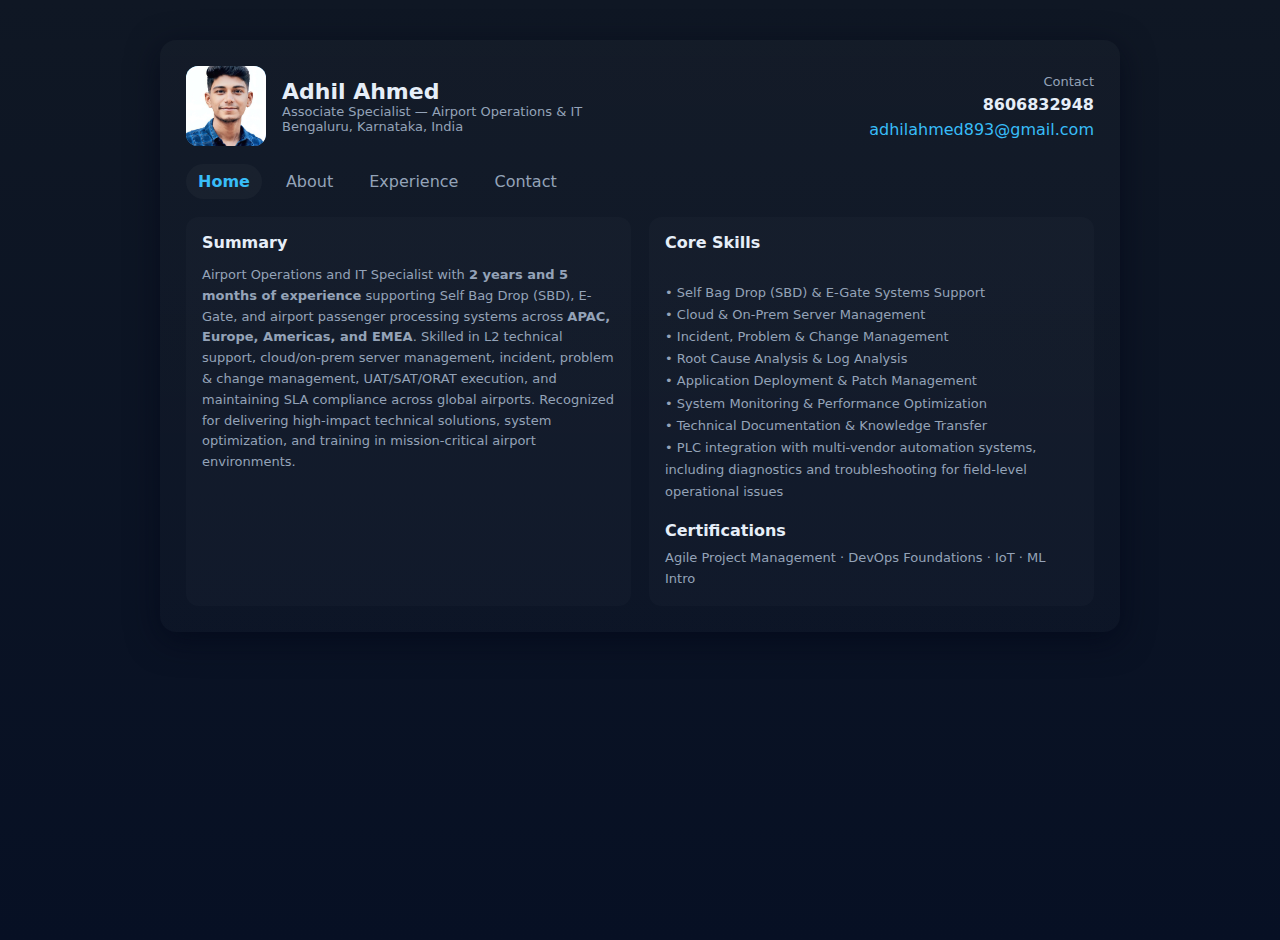
<file: index.html>
<!doctype html>
<html lang="en">
<head>
  <meta charset="utf-8" />
  <meta name="viewport" content="width=device-width,initial-scale=1" />
  <title>Adhil Ahmed — Home</title>
  <link rel="stylesheet" href="assets/styles.css">
</head>
<body>
  <main class="container">
    <header class="header">

      <!-- Photo using absolute URL to avoid path issues -->
      <div class="avatar">
        <img 
          src="https://adhilahmed.github.io/adhil-biodata/me.jpg"
          alt="Adhil Ahmed"
          style="width:100%;height:100%;border-radius:12px;object-fit:cover;">
      </div>

      <div>
        <h1 class="title">Adhil Ahmed</h1>
        <div class="role">Associate Specialist — Airport Operations & IT</div>
        <div class="small">Bengaluru, Karnataka, India</div>
      </div>

      <div style="margin-left:auto;text-align:right">
        <div class="small">Contact</div>
        <div style="margin-top:6px;font-weight:600">8606832948</div>
        <div style="margin-top:6px">
          <a class="link" href="mailto:adhilahmed893@gmail.com">
            adhilahmed893@gmail.com
          </a>
        </div>
      </div>
    </header>

    <nav class="nav">
      <a class="active" href="index.html">Home</a>
      <a href="about.html">About</a>
      <a href="experience.html">Experience</a>
      <a href="contact.html">Contact</a>
    </nav>

    <section class="row" style="margin-top:18px">
      <div class="card">
        <div class="section-title">Summary</div>

        <p class="small" style="line-height:1.6">
          Airport Operations and IT Specialist with <strong>2 years and 5 months of experience</strong> 
          supporting Self Bag Drop (SBD), E-Gate, and airport passenger processing systems across 
          <strong>APAC, Europe, Americas, and EMEA</strong>. Skilled in L2 technical support, cloud/on-prem 
          server management, incident, problem & change management, UAT/SAT/ORAT execution, and 
          maintaining SLA compliance across global airports. Recognized for delivering high-impact 
          technical solutions, system optimization, and training in mission-critical airport environments.
        </p>
      </div>

      <div class="card">
        <div class="section-title">Core Skills</div>

        <div class="small" style="line-height:1.7; white-space:pre-line;">
• Self Bag Drop (SBD) & E-Gate Systems Support
• Cloud & On-Prem Server Management
• Incident, Problem & Change Management
• Root Cause Analysis & Log Analysis
• Application Deployment & Patch Management
• System Monitoring & Performance Optimization
• Technical Documentation & Knowledge Transfer
• PLC integration with multi-vendor automation systems, including diagnostics and troubleshooting for field-level operational issues
        </div>

        <div style="margin-top:18px" class="section-title">Certifications</div>
        <div class="small" style="line-height:1.6">
          Agile Project Management · DevOps Foundations · IoT · ML Intro
        </div>
      </div>
    </section>

  </main>
</body>
</html>
</file>
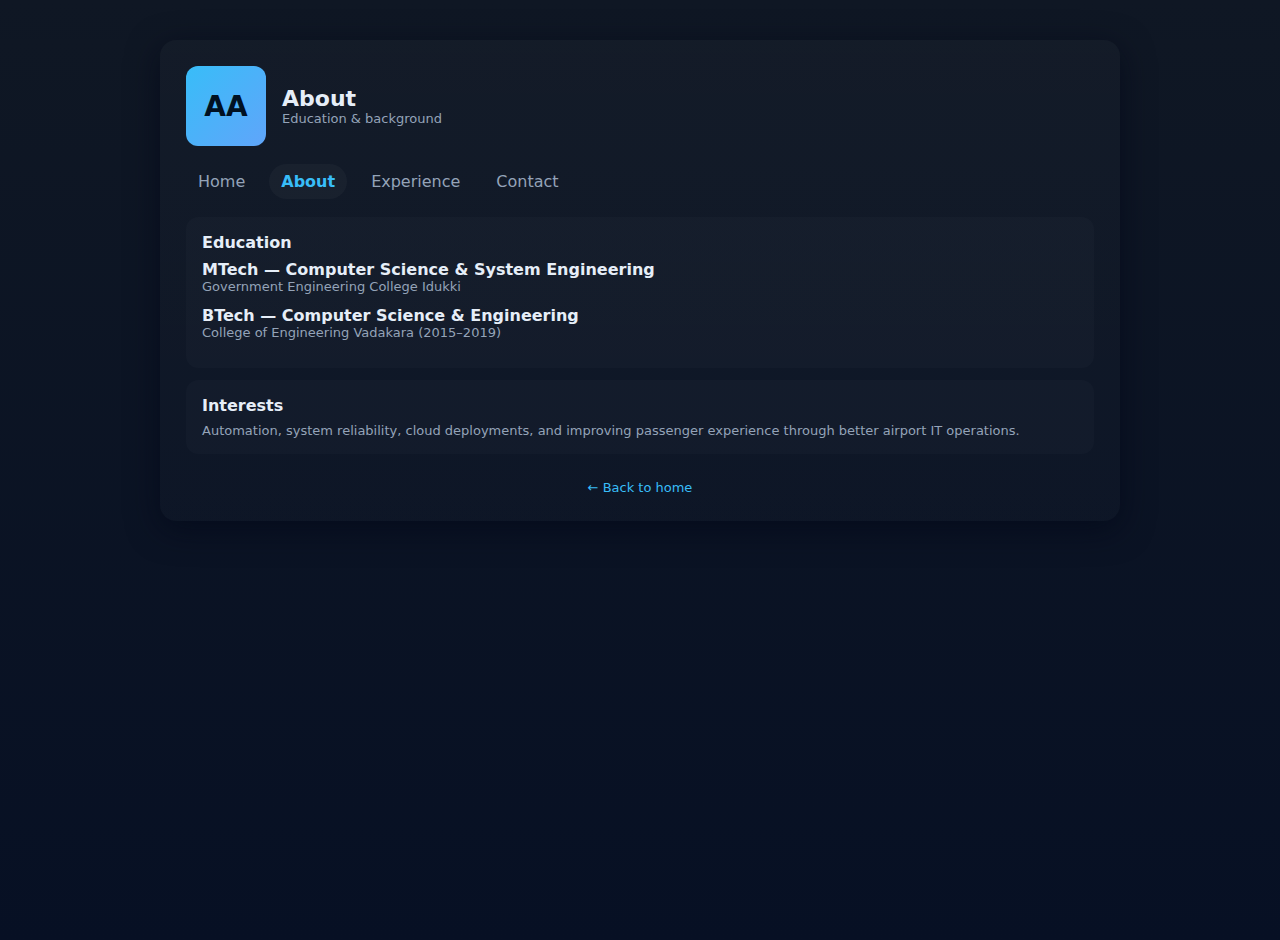
<file: about.html>
<!doctype html>
<html lang="en">
<head>
  <meta charset="utf-8" />
  <meta name="viewport" content="width=device-width,initial-scale=1" />
  <title>About — Adhil Ahmed</title>
  <link rel="stylesheet" href="assets/styles.css">
</head>
<body>
  <main class="container">
    <header class="header">
      <div class="avatar">AA</div>
      <div>
        <h1 class="title">About</h1>
        <div class="role">Education & background</div>
      </div>
    </header>

    <nav class="nav">
      <a href="index.html">Home</a>
      <a class="active" href="about.html">About</a>
      <a href="experience.html">Experience</a>
      <a href="contact.html">Contact</a>
    </nav>

    <section style="margin-top:18px">
      <div class="card">
        <div class="section-title">Education</div>
        <div class="item"><strong>MTech — Computer Science & System Engineering</strong><div class="small">Government Engineering College Idukki</div></div>
        <div class="item"><strong>BTech — Computer Science & Engineering</strong><div class="small">College of Engineering Vadakara (2015–2019)</div></div>
      </div>

      <div class="card" style="margin-top:12px">
        <div class="section-title">Interests</div>
        <div class="small">Automation, system reliability, cloud deployments, and improving passenger experience through better airport IT operations.</div>
      </div>
    </section>

    <div class="footer"><a class="link" href="index.html">← Back to home</a></div>
  </main>
</body>
</html>
</file>
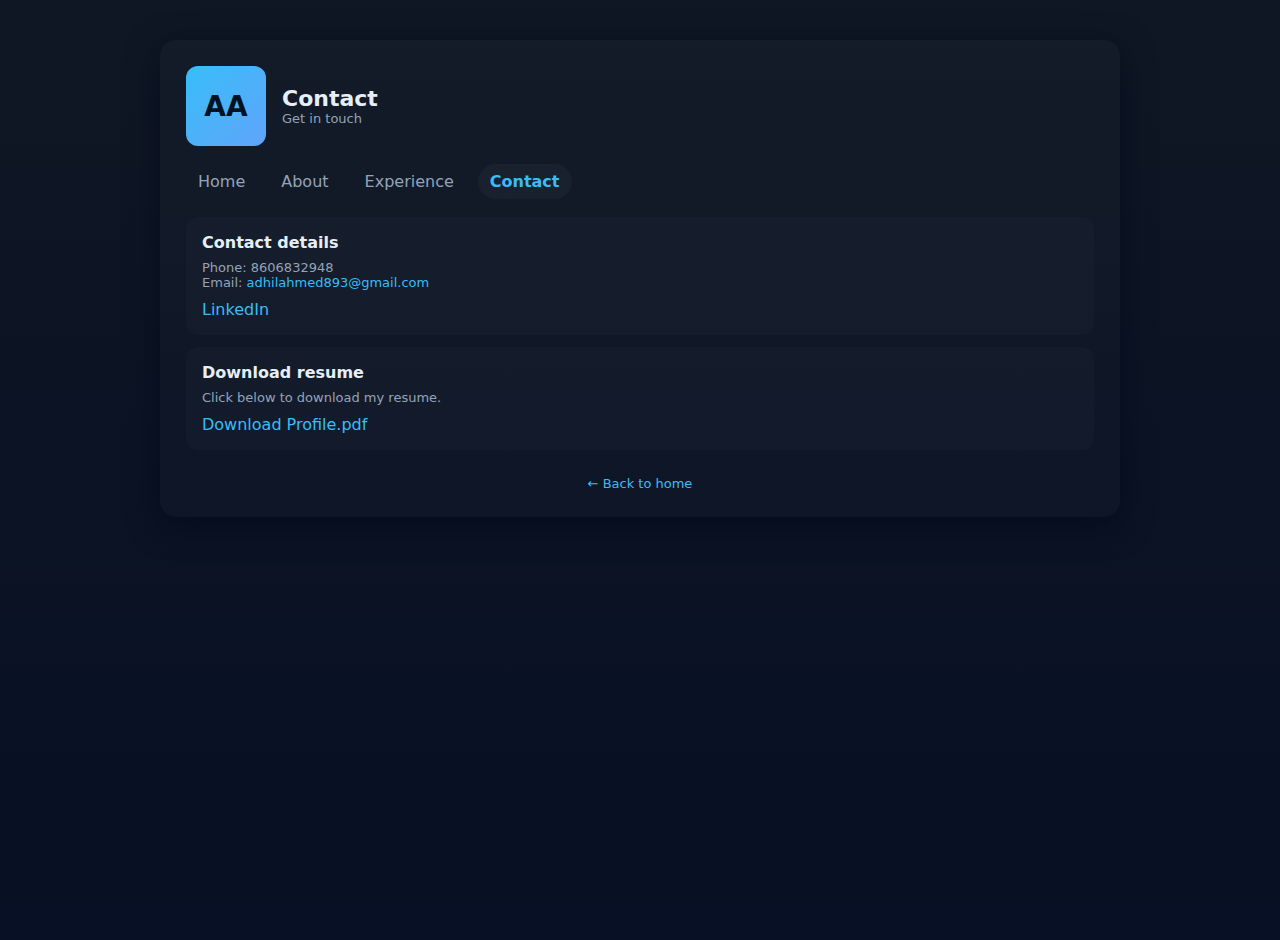
<file: contact.html>
<!doctype html>
<html lang="en">
<head>
  <meta charset="utf-8" />
  <meta name="viewport" content="width=device-width,initial-scale=1" />
  <title>Contact — Adhil Ahmed</title>
  <link rel="stylesheet" href="assets/styles.css">
</head>
<body>
  <main class="container">
    <header class="header">
      <div class="avatar">AA</div>
      <div>
        <h1 class="title">Contact</h1>
        <div class="role">Get in touch</div>
      </div>
    </header>

    <nav class="nav">
      <a href="index.html">Home</a>
      <a href="about.html">About</a>
      <a href="experience.html">Experience</a>
      <a class="active" href="contact.html">Contact</a>
    </nav>

    <section style="margin-top:18px">
      <div class="card">
        <div class="section-title">Contact details</div>

        <div class="small">Phone: 8606832948</div>
        <div class="small">
          Email: 
          <a class="link" href="mailto:adhilahmed893@gmail.com">
            adhilahmed893@gmail.com
          </a>
        </div>

        <div style="margin-top:10px">
          <a class="link" href="https://www.linkedin.com/in/adhilahmed893" target="_blank">
            LinkedIn
          </a>
        </div>
      </div>

      <div class="card" style="margin-top:12px">
        <div class="section-title">Download resume</div>
        <div class="small">Click below to download my resume.</div>

        <div style="margin-top:10px">
          <!-- FIXED LINK -->
          <a class="link" 
             href="https://adhilahmed.github.io/adhil-biodata/Profile.pdf" 
             target="_blank">
             Download Profile.pdf
          </a>
        </div>
      </div>
    </section>

    <div class="footer">
      <a class="link" href="index.html">← Back to home</a>
    </div>
  </main>
</body>
</html>
</file>
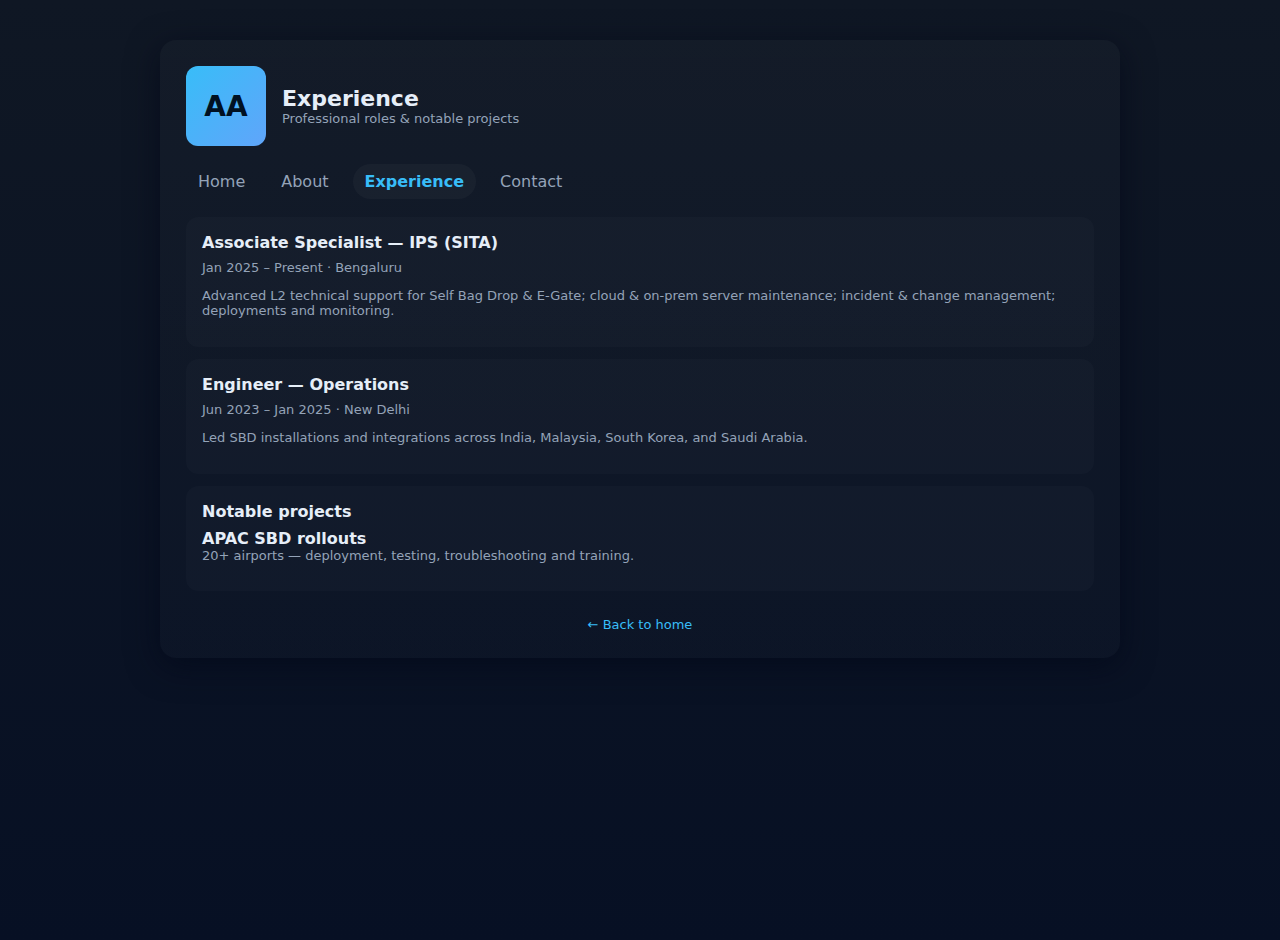
<file: experience.html>
<!doctype html>
<html lang="en">
<head>
  <meta charset="utf-8" />
  <meta name="viewport" content="width=device-width,initial-scale=1" />
  <title>Experience — Adhil Ahmed</title>
  <link rel="stylesheet" href="assets/styles.css">
</head>
<body>
  <main class="container">
    <header class="header">
      <div class="avatar">AA</div>
      <div>
        <h1 class="title">Experience</h1>
        <div class="role">Professional roles & notable projects</div>
      </div>
    </header>

    <nav class="nav">
      <a href="index.html">Home</a>
      <a href="about.html">About</a>
      <a class="active" href="experience.html">Experience</a>
      <a href="contact.html">Contact</a>
    </nav>

    <section style="margin-top:18px">
      <div class="card">
        <div class="section-title">Associate Specialist — IPS (SITA)</div>
        <div class="small">Jan 2025 – Present · Bengaluru</div>
        <p class="small">Advanced L2 technical support for Self Bag Drop & E-Gate; cloud & on-prem server maintenance; incident & change management; deployments and monitoring.</p>
      </div>

      <div class="card" style="margin-top:12px">
        <div class="section-title">Engineer — Operations</div>
        <div class="small">Jun 2023 – Jan 2025 · New Delhi</div>
        <p class="small">Led SBD installations and integrations across India, Malaysia, South Korea, and Saudi Arabia.</p>
      </div>

      <div class="card" style="margin-top:12px">
        <div class="section-title">Notable projects</div>
        <div class="item"><strong>APAC SBD rollouts</strong><div class="small">20+ airports — deployment, testing, troubleshooting and training.</div></div>
      </div>
    </section>

    <div class="footer"><a class="link" href="index.html">← Back to home</a></div>
  </main>
</body>
</html>
</file>
<file: assets/styles.css>
:root{
  --bg: #0f1724;
  --card: #071128;
  --muted: #94a3b8;
  --accent: #38bdf8;
  --glass: rgba(255,255,255,0.03);
  --radius: 12px;
  font-family: Inter, ui-sans-serif, system-ui, -apple-system, "Segoe UI", Roboto, "Helvetica Neue", Arial;
}

*{box-sizing:border-box}
html,body{height:100%;margin:0;background:linear-gradient(180deg,var(--bg),#071024);color:#e6eef8;}
.container{max-width:960px;margin:40px auto;padding:26px;background:linear-gradient(180deg,rgba(255,255,255,0.02),rgba(255,255,255,0.01));border-radius:16px;box-shadow:0 8px 32px rgba(2,6,23,0.6);}
.header{display:flex;align-items:center;gap:16px}
.avatar{width:80px;height:80px;border-radius:12px;background:linear-gradient(135deg,var(--accent),#60a5fa);display:flex;align-items:center;justify-content:center;font-weight:700;font-size:28px;color:#012}
.title{font-size:22px;margin:0}
.role{color:var(--muted);font-size:13px}
.nav{margin-top:18px;display:flex;gap:12px;flex-wrap:wrap}
.nav a{color:var(--muted);text-decoration:none;padding:8px 12px;border-radius:999px;background:transparent}
.nav a.active{background:var(--glass);color:var(--accent);font-weight:600}
.row{display:flex;gap:18px;flex-wrap:wrap;margin-top:18px}
.card{background:rgba(255,255,255,0.02);padding:16px;border-radius:12px;flex:1;min-width:240px}
.muted{color:var(--muted)}
.skills{display:flex;gap:8px;flex-wrap:wrap;padding:0;margin:8px 0 0 0;list-style:none}
.skills li{background:rgba(255,255,255,0.03);padding:6px 10px;border-radius:999px;font-size:13px}
.section-title{font-weight:700;margin-bottom:8px}
.item{margin-bottom:12px}
.small{font-size:13px;color:var(--muted)}
.footer{margin-top:26px;text-align:center;color:var(--muted);font-size:13px}
a.link{color:var(--accent);text-decoration:none}
@media (max-width:640px){
  .container{margin:18px;padding:16px}
  .avatar{width:64px;height:64px}
}
</file>
